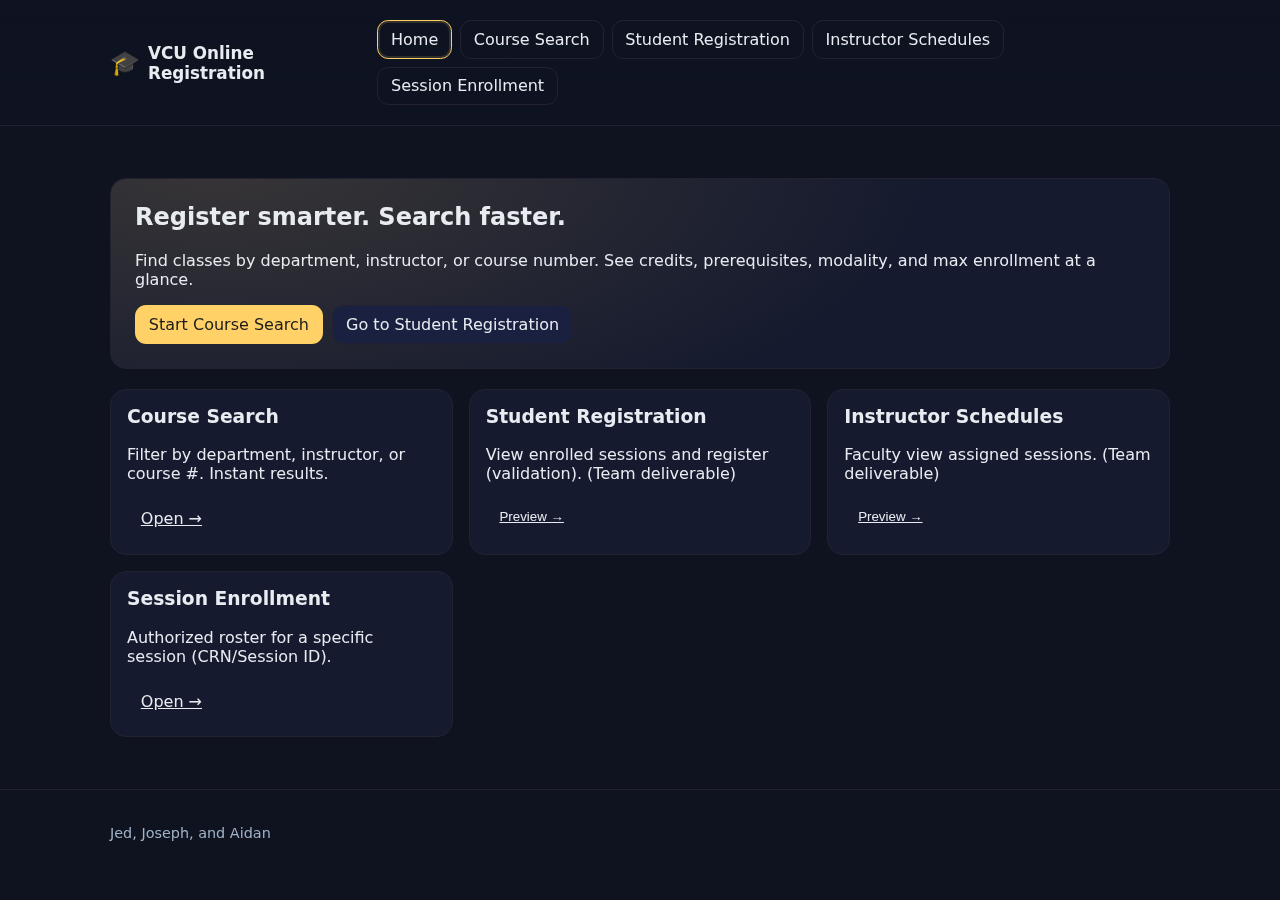
<file: index.html>
<!doctype html>
<html lang="en">
<head>
  <meta charset="utf-8" />
  <meta name="viewport" content="width=device-width, initial-scale=1" />
  <title>VCU Online Registration — Home</title>
  <link rel="stylesheet" href="styles.css" />
</head>
<body>
  <header class="site-header">
    <div class="container header-inner">
      <div class="brand">
        <span class="logo" aria-hidden="true">🎓</span>
        <h1>VCU Online Registration</h1>
      </div>
      <nav aria-label="Primary">
        <ul class="nav">
          <li><a class="btn ghost active" href="index.html" aria-current="page">Home</a></li>
          <li><a class="btn ghost" href="course-search.html">Course Search</a></li>
          <li><a class="btn ghost" href="#" onclick="alert('In Progress'); return false;">Student Registration</a></li>
          <li><a class="btn ghost" href="#" onclick="alert('In Progress'); return false;">Instructor Schedules</a></li>
          <!-- NEW: Session Enrollment in global nav -->
          <li><a class="btn ghost" href="session-enrollment.html">Session Enrollment</a></li>
        </ul>
      </nav>
    </div>
  </header>

  <main class="container">
    <section class="hero">
      <h2>Register smarter. Search faster.</h2>
      <p>Find classes by department, instructor, or course number. See credits, prerequisites, modality, and max enrollment at a glance.</p>
      <div class="hero-actions">
        <a class="btn primary" href="course-search.html">Start Course Search</a>
        <a class="btn" href="#" onclick="alert('In Progress'); return false;">Go to Student Registration</a>
      </div>
    </section>

    <section class="grid3">
      <article class="card">
        <h3>Course Search</h3>
        <p>Filter by department, instructor, or course #. Instant results.</p>
        <a class="btn link" href="course-search.html">Open →</a>
      </article>

      <article class="card">
        <h3>Student Registration</h3>
        <p>View enrolled sessions and register (validation). (Team deliverable)</p>
        <button class="btn link" onclick="alert('In Progress');">Preview →</button>
      </article>

      <article class="card">
        <h3>Instructor Schedules</h3>
        <p>Faculty view assigned sessions. (Team deliverable)</p>
        <button class="btn link" onclick="alert('In Progress');">Preview →</button>
      </article>

      <!-- NEW: Session Enrollment card -->
      <article class="card">
        <h3>Session Enrollment</h3>
        <p>Authorized roster for a specific session (CRN/Session ID).</p>
        <a class="btn link" href="session-enrollment.html">Open →</a>
      </article>
    </section>
  </main>

  <footer class="site-footer">
    <div class="container small">
      <p>Jed, Joseph, and Aidan</p>
    </div>
  </footer>
</body>
</html>
</file>
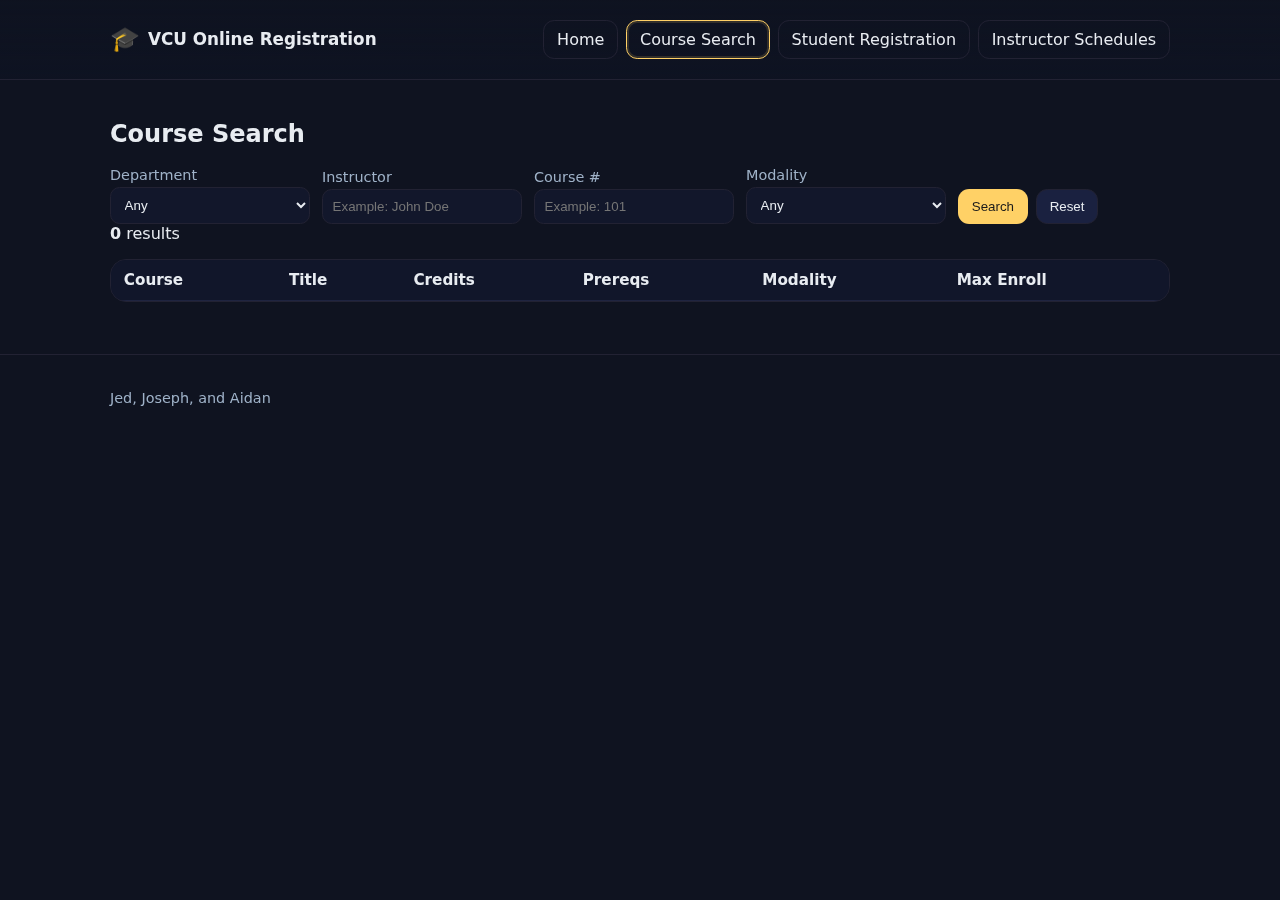
<file: course-search.html>
<!doctype html>
<html lang="en">
<head>
  <meta charset="utf-8" />
  <meta name="viewport" content="width=device-width, initial-scale=1" />
  <title>VCU Online Registration — Course Search</title>
  <link rel="stylesheet" href="styles.css" />
</head>
<body>
  <header class="site-header">
    <div class="container header-inner">
      <div class="brand">
        <span class="logo" aria-hidden="true">🎓</span>
        <h1>VCU Online Registration</h1>
      </div>
      <nav aria-label="Primary">
        <ul class="nav">
          <li><a class="btn ghost" href="index.html">Home</a></li>
          <li><a class="btn ghost active" href="course-search.html" aria-current="page">Course Search</a></li>
          <li><a class="btn ghost" href="#" onclick="alert('In Progress'); return false;">Student Registration</a></li>
          <li><a class="btn ghost" href="#" onclick="alert('In Progress'); return false;">Instructor Schedules</a></li>
        </ul>
      </nav>
    </div>
  </header>

  <main class="container">
    <h2>Course Search</h2>

    <!-- Filters -->
    <form id="searchForm" class="filters" autocomplete="off">
      <div class="field">
        <label for="department">Department</label>
        <select id="department" name="department">
          <option value="">Any</option>
          <option>INFO</option>
          <option>CS</option>
          <option>MATH</option>
          <option>STAT</option>
          <option>BUSN</option>
        </select>
      </div>

      <div class="field">
        <label for="instructor">Instructor</label>
        <input id="instructor" name="instructor" type="text" placeholder="Example: John Doe" />
      </div>

      <div class="field">
        <label for="courseNumber">Course #</label>
        <input id="courseNumber" name="courseNumber" type="text" inputmode="numeric" placeholder="Example: 101" />
      </div>

      <div class="field">
        <label for="modality">Modality</label>
        <select id="modality" name="modality">
          <option value="">Any</option>
          <option>In-Person</option>
          <option>Online</option>
          <option>Hybrid</option>
        </select>
      </div>

      <div class="actions">
        <button type="submit" class="btn primary">Search</button>
        <button type="reset" class="btn" id="resetBtn">Reset</button>
      </div>
    </form>

    <!-- Meta / count -->
    <div class="results-meta" aria-live="polite" aria-atomic="true">
      <strong id="resultCount">0</strong> results
    </div>

    <!-- Results -->
    <div class="table-wrap">
      <table class="table" id="resultsTable">
        <thead>
          <tr>
            <th>Course</th>
            <th>Title</th>
            <th>Credits</th>
            <th>Prereqs</th>
            <th>Modality</th>
            <th>Max Enroll</th>
          </tr>
        </thead>
        <tbody><!-- injected by JS --></tbody>
      </table>
    </div>

  </main>

  <footer class="site-footer">
    <div class="container small">
      <p>Jed, Joseph, and Aidan</p>
    </div>
  </footer>

  <script src="app.js"></script>
</body>
</html>
</file>
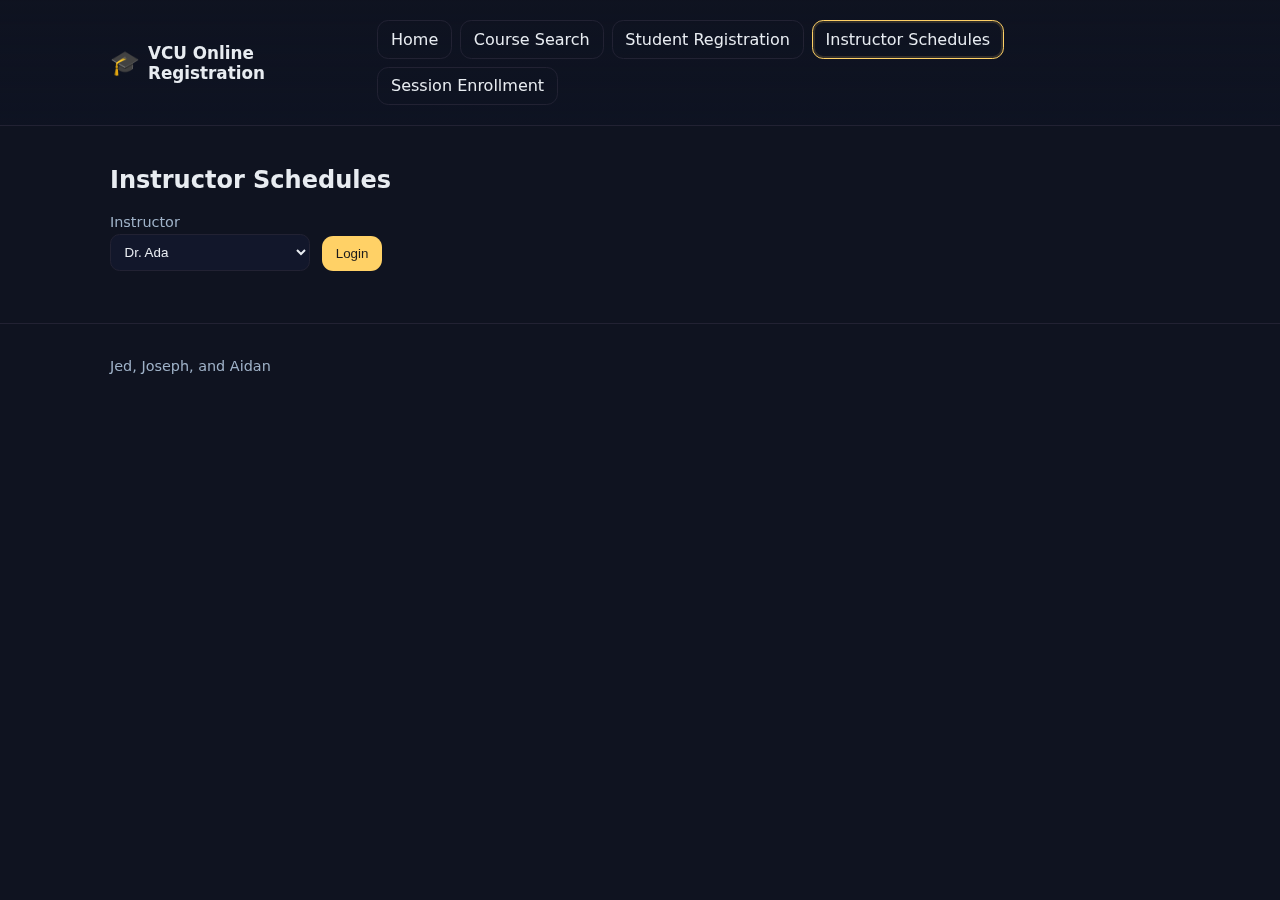
<file: instructor-schedules.html>
<!doctype html>
<html lang="en">
<head>
  <meta charset="utf-8" />
  <meta name="viewport" content="width=device-width, initial-scale=1" />
  <title>VCU Online Registration — Instructor Schedules</title>
  <link rel="stylesheet" href="styles.css" />
</head>
<body>
  <header class="site-header">
    <div class="container header-inner">
      <div class="brand">
        <span class="logo" aria-hidden="true">🎓</span>
        <h1>VCU Online Registration</h1>
      </div>
      <nav aria-label="Primary">
        <ul class="nav">
          <li><a class="btn ghost" href="index.html">Home</a></li>
          <li><a class="btn ghost" href="course-search.html">Course Search</a></li>
          <li><a class="btn ghost" href="student-registration.html">Student Registration</a></li>
          <li><a class="btn ghost active" href="instructor-schedules.html" aria-current="page">Instructor Schedules</a></li>
          <li><a class="btn ghost" href="session-enrollment.html">Session Enrollment</a></li>
        </ul>
      </nav>
    </div>
  </header>

  <main class="container">
    <h2>Instructor Schedules</h2>

    <!-- login -->
    <form id="loginForm" class="filters" autocomplete="off">
      <div class="field">
        <label for="instructorSelect">Instructor</label>
        <select id="instructorSelect" name="instructor" required></select>
      </div>
      <div class="actions">
        <button type="submit" class="btn primary">Login</button>
      </div>
    </form>

    <!-- assigned sessions -->
    <section id="schedArea" hidden>
      <div class="results-meta" aria-live="polite" aria-atomic="true">
        <strong>Assigned Sessions</strong>
      </div>

      <div class="table-wrap">
        <table class="table" id="schedTable">
          <thead>
            <tr>
              <th>Session</th>
              <th>Title</th>
              <th>Credits</th>
              <th>Modality</th>
              <th>Seats</th>
              <th>Students (preview)</th>
            </tr>
          </thead>
          <tbody><!-- injected --></tbody>
        </table>
      </div>
    </section>
  </main>

  <footer class="site-footer">
    <div class="container small"><p>Jed, Joseph, and Aidan</p></div>
  </footer>

  <script>
    const KEY = "vcu_or_data_v1";
    function loadData(){ return JSON.parse(localStorage.getItem(KEY)); }
    function seedIfMissing(){
      if (localStorage.getItem(KEY)) return;
      const data = {
        students: [
          { id:"S1001", name:"Jane Doe", email:"jane@email.com", enrolled:["CS101-01"] },
          { id:"S1002", name:"John Smith", email:"john@email.com", enrolled:[] },
          { id:"S1003", name:"Alex Kim", email:"alex@email.com", enrolled:[] }
        ],
        instructors: [
          { id:"I10", name:"Dr. Ada" },
          { id:"I20", name:"Dr. Gauss" },
          { id:"I30", name:"Prof. Hopper" }
        ],
        sessions: [
          { id:"CS101-01", dept:"CS", number:"101", title:"Intro to CS", credits:3, modality:"In-Person", max:3, instructor:"Dr. Ada", enrolled:["S1001"] },
          { id:"MATH201-02", dept:"MATH", number:"201", title:"Calculus II", credits:4, modality:"Online", max:2, instructor:"Dr. Gauss", enrolled:[] },
          { id:"CS220-01", dept:"CS", number:"220", title:"Data Structures", credits:3, modality:"Hybrid", max:2, instructor:"Prof. Hopper", enrolled:[] }
        ]
      };
      localStorage.setItem(KEY, JSON.stringify(data));
    }

    const instructorSelect = document.getElementById("instructorSelect");
    const loginForm = document.getElementById("loginForm");
    const schedArea = document.getElementById("schedArea");
    const schedTableBody = document.querySelector("#schedTable tbody");

    let currentInstructor = null;

    function populateInstructors(){
      const { instructors } = loadData();
      instructorSelect.innerHTML = instructors.map(i => `<option value="${i.name}">${i.name}</option>`).join("");
    }

    function renderSchedule(){
      const { sessions, students } = loadData();
      const mine = sessions.filter(s => s.instructor === currentInstructor);
      if (mine.length === 0){
        schedTableBody.innerHTML = `<tr><td colspan="6">No assigned sessions.</td></tr>`;
        return;
      }
      schedTableBody.innerHTML = mine.map(ssn => {
        const seats = `${ssn.enrolled.length}/${ssn.max}`;
        const names = ssn.enrolled.slice(0,3).map(id => {
          const st = students.find(s => s.id === id);
          return st ? st.name : id;
        });
        const more = ssn.enrolled.length > 3 ? `, +${ssn.enrolled.length-3} more` : "";
        return `<tr>
          <td>${ssn.id}</td>
          <td>${ssn.title}</td>
          <td>${ssn.credits}</td>
          <td>${ssn.modality}</td>
          <td>${seats}</td>
          <td>${names.join(", ")}${more}</td>
        </tr>`;
      }).join("");
    }

    seedIfMissing();
    populateInstructors();

    loginForm.addEventListener("submit", (e) => {
      e.preventDefault();
      currentInstructor = instructorSelect.value;
      schedArea.hidden = false;
      renderSchedule();
    });
  </script>
</body>
</html>
</file>
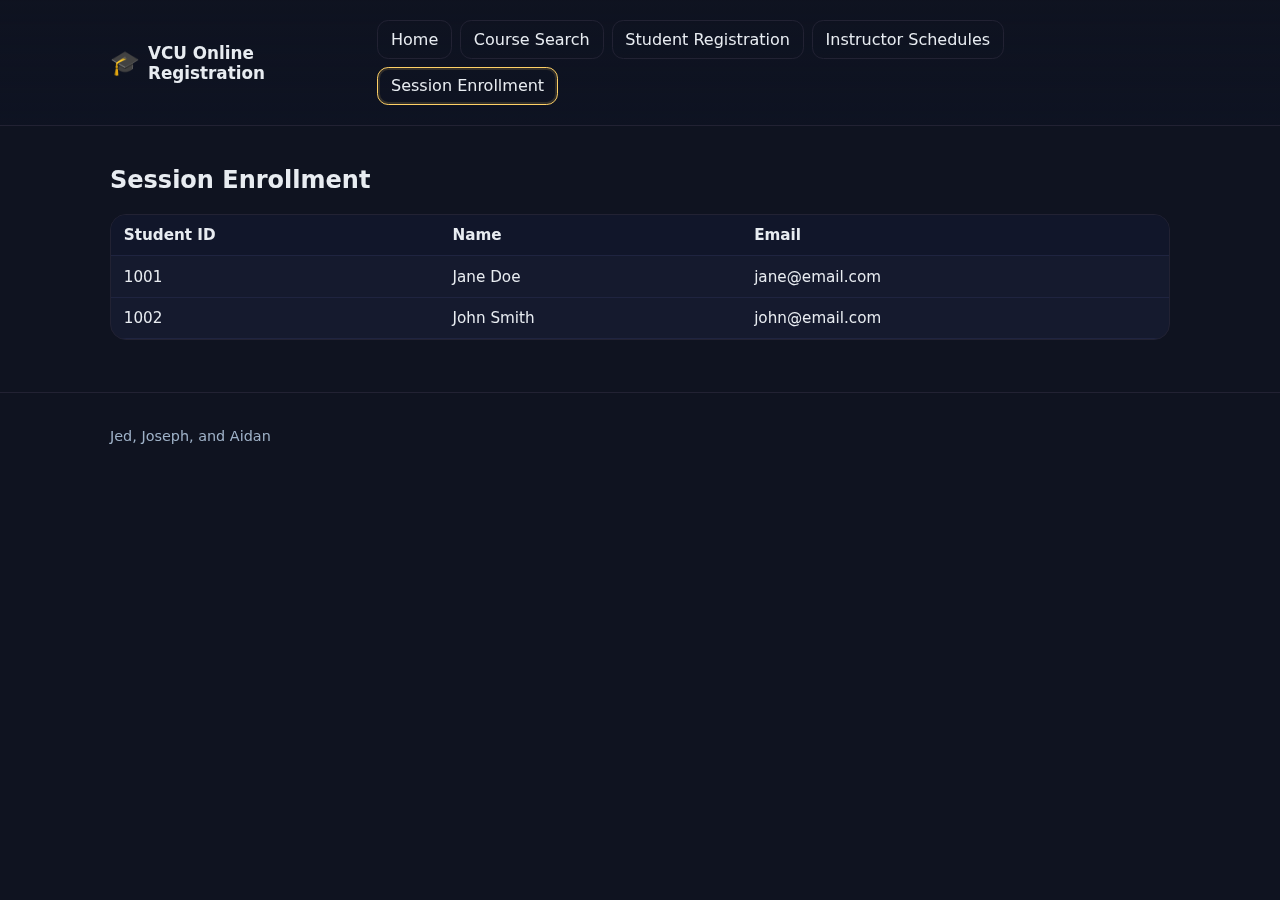
<file: session-enrollment.html>
<!doctype html>
<html lang="en">
<head>
  <meta charset="utf-8" />
  <meta name="viewport" content="width=device-width, initial-scale=1" />
  <title>VCU Online Registration — Session Enrollment</title>
  <link rel="stylesheet" href="styles.css" />
</head>
<body>
  <header class="site-header">
    <div class="container header-inner">
      <div class="brand">
        <span class="logo">🎓</span>
        <h1>VCU Online Registration</h1>
      </div>
      <nav aria-label="Primary">
        <ul class="nav">
          <li><a class="btn ghost" href="index.html">Home</a></li>
          <li><a class="btn ghost" href="course-search.html">Course Search</a></li>
          <li><a class="btn ghost" href="#">Student Registration</a></li>
          <li><a class="btn ghost" href="#">Instructor Schedules</a></li>
          <li><a class="btn ghost active" href="session-enrollment.html" aria-current="page">Session Enrollment</a></li>
        </ul>
      </nav>
    </div>
  </header>

  <main class="container">
    <h2 id="sessionTitle">Session Enrollment</h2>
    <div class="table-wrap">
      <table class="table">
        <thead>
          <tr>
            <th>Student ID</th>
            <th>Name</th>
            <th>Email</th>
          </tr>
        </thead>
        <tbody id="rosterBody">
          <!-- JS will populate -->
        </tbody>
      </table>
    </div>
  </main>

  <footer class="site-footer">
    <div class="container small"><p>Jed, Joseph, and Aidan</p></div>
  </footer>

  <script>
    const session = JSON.parse(localStorage.getItem("selectedSession") || "{}");
    if (session.title){
      document.getElementById("sessionTitle").textContent =
        `${session.dept} ${session.number} — ${session.title}`;
    }
    // demo students
    const students = [
      {id: "1001", name:"Jane Doe", email:"jane@email.com"},
      {id: "1002", name:"John Smith", email:"john@email.com"}
    ];
    const tbody = document.getElementById("rosterBody");
    tbody.innerHTML = students.map(s =>
      `<tr><td>${s.id}</td><td>${s.name}</td><td>${s.email}</td></tr>`
    ).join("");
  </script>
</body>
</html>
</file>
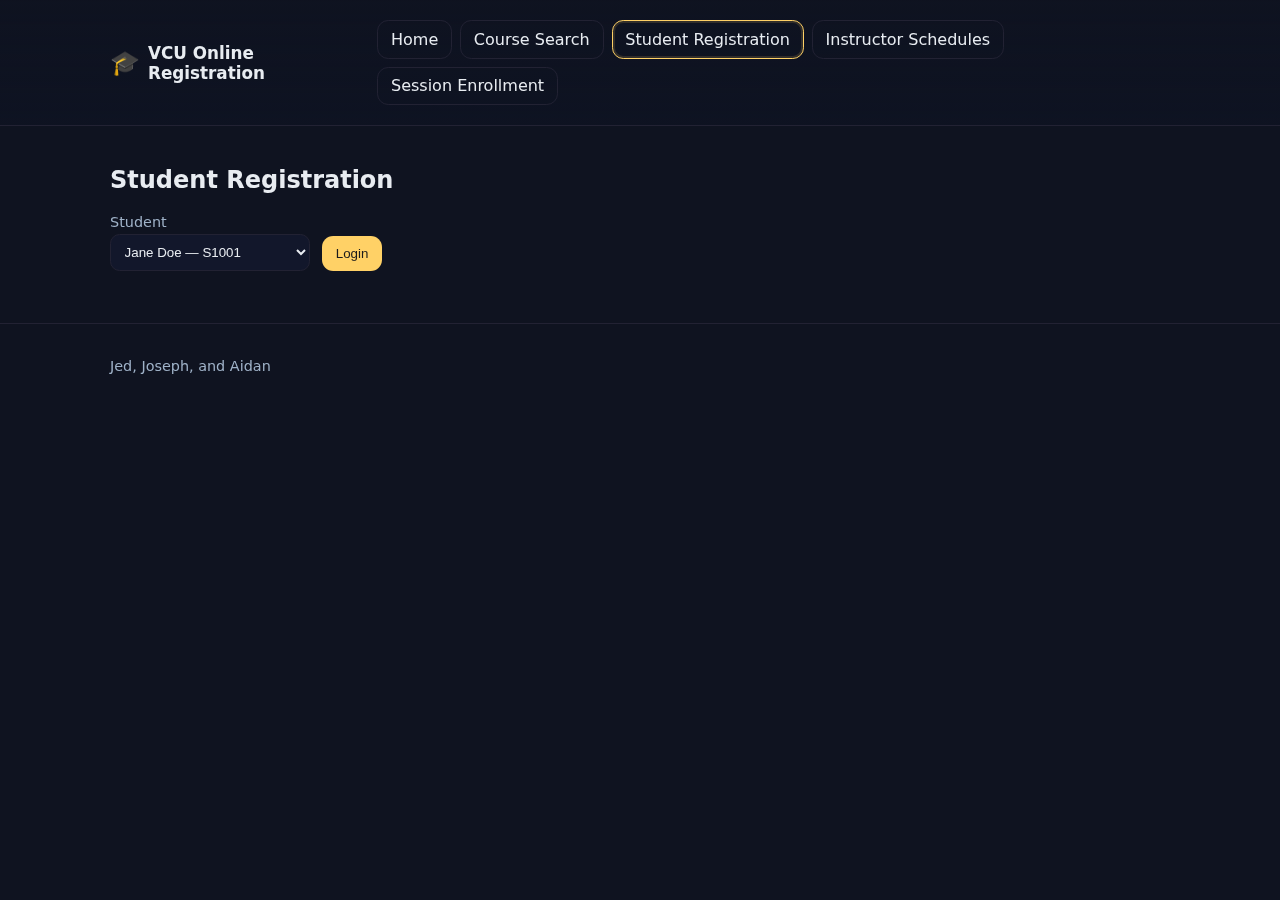
<file: student-registration.html>
<!doctype html>
<html lang="en">
<head>
  <meta charset="utf-8" />
  <meta name="viewport" content="width=device-width, initial-scale=1" />
  <title>VCU Online Registration — Student Registration</title>
  <link rel="stylesheet" href="styles.css" />
</head>
<body>
  <header class="site-header">
    <div class="container header-inner">
      <div class="brand">
        <span class="logo" aria-hidden="true">🎓</span>
        <h1>VCU Online Registration</h1>
      </div>
      <nav aria-label="Primary">
        <ul class="nav">
          <li><a class="btn ghost" href="index.html">Home</a></li>
          <li><a class="btn ghost" href="course-search.html">Course Search</a></li>
          <li><a class="btn ghost active" href="student-registration.html" aria-current="page">Student Registration</a></li>
          <li><a class="btn ghost" href="instructor-schedules.html">Instructor Schedules</a></li>
          <li><a class="btn ghost" href="session-enrollment.html">Session Enrollment</a></li>
        </ul>
      </nav>
    </div>
  </header>

  <main class="container">
    <h2>Student Registration</h2>

    <!-- login -->
    <form id="loginForm" class="filters" autocomplete="off">
      <div class="field">
        <label for="studentSelect">Student</label>
        <select id="studentSelect" name="student" required></select>
      </div>
      <div class="actions">
        <button type="submit" class="btn primary">Login</button>
      </div>
    </form>

    <!-- enrollments -->
    <section id="myEnrollments" hidden>
      <div class="results-meta" aria-live="polite" aria-atomic="true">
        <strong>My Enrolled Sessions</strong>
      </div>
      <div class="table-wrap">
        <table class="table" id="enrolledTable">
          <thead>
            <tr>
              <th>Session</th>
              <th>Title</th>
              <th>Credits</th>
              <th>Modality</th>
              <th>Instructor</th>
              <th>Seats</th>
            </tr>
          </thead>
          <tbody><!-- injected --></tbody>
        </table>
      </div>
    </section>

    <!-- register -->
    <section id="registerArea" hidden>
      <h3>Register for a Session</h3>
      <form id="registerForm" class="filters" autocomplete="off">
        <div class="field">
          <label for="sessionSelect">Available Sessions</label>
          <select id="sessionSelect" name="session" required></select>
        </div>
        <div class="actions">
          <button type="submit" class="btn primary">Register</button>
          <button type="button" class="btn" id="refreshBtn">Refresh</button>
        </div>
      </form>
      <p id="statusMsg" class="small" role="status" aria-live="polite"></p>
    </section>
  </main>

  <footer class="site-footer">
    <div class="container small"><p>Jed, Joseph, and Aidan</p></div>
  </footer>

  <script>
    // shared data model in localStorage so pages stay in sync
    const KEY = "vcu_or_data_v1";

    function seedIfMissing(){
      if (localStorage.getItem(KEY)) return;
      const data = {
        students: [
          { id:"S1001", name:"Jane Doe", email:"jane@email.com", enrolled:["CS101-01"] },
          { id:"S1002", name:"John Smith", email:"john@email.com", enrolled:[] },
          { id:"S1003", name:"Alex Kim", email:"alex@email.com", enrolled:[] }
        ],
        instructors: [
          { id:"I10", name:"Dr. Ada" },
          { id:"I20", name:"Dr. Gauss" },
          { id:"I30", name:"Prof. Hopper" }
        ],
        sessions: [
          { id:"CS101-01", dept:"CS", number:"101", title:"Intro to CS", credits:3, modality:"In-Person", max:3, instructor:"Dr. Ada", enrolled:["S1001"] },
          { id:"MATH201-02", dept:"MATH", number:"201", title:"Calculus II", credits:4, modality:"Online", max:2, instructor:"Dr. Gauss", enrolled:[] },
          { id:"CS220-01", dept:"CS", number:"220", title:"Data Structures", credits:3, modality:"Hybrid", max:2, instructor:"Prof. Hopper", enrolled:[] }
        ]
      };
      localStorage.setItem(KEY, JSON.stringify(data));
    }
    function loadData(){ return JSON.parse(localStorage.getItem(KEY)); }
    function saveData(d){ localStorage.setItem(KEY, JSON.stringify(d)); }

    const studentSelect = document.getElementById("studentSelect");
    const loginForm = document.getElementById("loginForm");
    const myEnrollments = document.getElementById("myEnrollments");
    const enrolledTableBody = document.querySelector("#enrolledTable tbody");
    const registerArea = document.getElementById("registerArea");
    const sessionSelect = document.getElementById("sessionSelect");
    const registerForm = document.getElementById("registerForm");
    const statusMsg = document.getElementById("statusMsg");
    const refreshBtn = document.getElementById("refreshBtn");

    let currentStudentId = null;

    function populateStudents(){
      const { students } = loadData();
      studentSelect.innerHTML = students.map(s => `<option value="${s.id}">${s.name} — ${s.id}</option>`).join("");
    }

    function renderEnrollments(){
      const { students, sessions } = loadData();
      const me = students.find(s => s.id === currentStudentId);
      if (!me) return;
      if (me.enrolled.length === 0){
        enrolledTableBody.innerHTML = `<tr><td colspan="6">No active enrollments.</td></tr>`;
        return;
      }
      enrolledTableBody.innerHTML = me.enrolled.map(id => {
        const ssn = sessions.find(x => x.id === id);
        const seats = `${ssn.enrolled.length}/${ssn.max}`;
        return `<tr>
          <td>${ssn.id}</td>
          <td>${ssn.title}</td>
          <td>${ssn.credits}</td>
          <td>${ssn.modality}</td>
          <td>${ssn.instructor}</td>
          <td>${seats}</td>
        </tr>`;
      }).join("");
    }

    function populateAvailableSessions(){
      const { students, sessions } = loadData();
      const me = students.find(s => s.id === currentStudentId);
      const choices = sessions.filter(ssn => !me.enrolled.includes(ssn.id));
      if (choices.length === 0){
        sessionSelect.innerHTML = `<option value="">No sessions available</option>`;
        sessionSelect.disabled = true;
      } else {
        sessionSelect.disabled = false;
        sessionSelect.innerHTML = choices.map(ssn => {
          const seats = `${ssn.enrolled.length}/${ssn.max}`;
          return `<option value="${ssn.id}">${ssn.dept} ${ssn.number} — ${ssn.title} (Seats ${seats})</option>`;
        }).join("");
      }
    }

    function setStatus(msg, ok=true){
      statusMsg.textContent = msg;
      statusMsg.className = ok ? "small" : "small error";
    }

    function registerForSession(e){
      e.preventDefault();
      const targetId = sessionSelect.value;
      if (!targetId) return;

      const data = loadData();
      const me = data.students.find(s => s.id === currentStudentId);
      const ssn = data.sessions.find(x => x.id === targetId);

      if (me.enrolled.includes(targetId)){
        setStatus("Already enrolled in this session.", false);
        return;
      }
      if (ssn.enrolled.length >= ssn.max){
        setStatus("This session is full.", false);
        return;
      }

      me.enrolled.push(targetId);
      ssn.enrolled.push(me.id);
      saveData(data);

      renderEnrollments();
      populateAvailableSessions();
      setStatus("Enrolled successfully.");
    }

    seedIfMissing();
    populateStudents();

    loginForm.addEventListener("submit", (e) => {
      e.preventDefault();
      currentStudentId = studentSelect.value;
      myEnrollments.hidden = false;
      registerArea.hidden = false;
      setStatus("");
      renderEnrollments();
      populateAvailableSessions();
    });

    registerForm.addEventListener("submit", registerForSession);
    refreshBtn.addEventListener("click", () => {
      renderEnrollments();
      populateAvailableSessions();
      setStatus("Refreshed.");
    });
  </script>
</body>
</html>
</file>
<file: styles.css>
:root{
  --bg:#0f1320; --card:#151a2e; --brand:#ffd166; --text:#e8ecf1;
  --muted:#9fb2c8; --stroke:#223; --focus:#6aa9ff;
}
*{box-sizing:border-box}
html,body{margin:0;padding:0;background:var(--bg);color:var(--text);font-family:system-ui,-apple-system,Segoe UI,Roboto,Inter,Arial,sans-serif}
.container{max-width:1100px;margin:auto;padding:1.25rem}
.small{font-size:.9rem;color:var(--muted)}
.mt-2{margin-top:1rem}

/* Header */
.site-header{border-bottom:1px solid var(--stroke);backdrop-filter:saturate(140%) blur(6px);position:sticky;top:0;background:linear-gradient(180deg,rgba(15,19,32,.9),rgba(15,19,32,.6))}
.header-inner{display:flex;align-items:center;justify-content:space-between;gap:.5rem}
.brand{display:flex;align-items:center;gap:.5rem}
.brand .logo{font-size:1.5rem}
.brand h1{font-size:1.05rem;margin:0}
.nav{display:flex;list-style:none;margin:0;padding:0;gap:.5rem;flex-wrap:wrap}

/* Buttons */
.btn{appearance:none;border:1px solid var(--stroke);background:#1a2140;color:var(--text);padding:.55rem .8rem;border-radius:.7rem;text-decoration:none;display:inline-flex;align-items:center;gap:.35rem;cursor:pointer}
.btn:hover{border-color:#2c3255}
.btn.ghost{background:transparent}
.btn.ghost.active{border-color:var(--brand);box-shadow:0 0 0 2px rgba(255,209,102,.15) inset}
.btn.primary{background:var(--brand);color:#1b1b1b;border-color:transparent}
.btn.link{background:transparent;border-color:transparent;text-decoration:underline}

/* Hero */
.hero{margin:2rem 0 1.25rem;padding:1.5rem;border:1px solid var(--stroke);border-radius:1rem;background:radial-gradient(1200px 500px at 10% -10%,rgba(255,209,102,.15),transparent 60%),var(--card)}
.hero h2{margin-top:0}
.hero-actions{display:flex;gap:.6rem;flex-wrap:wrap}

/* Cards */
.grid3{display:grid;grid-template-columns:repeat(3,1fr);gap:1rem}
@media (max-width:900px){.grid3{grid-template-columns:1fr 1fr}}
@media (max-width:620px){.grid3{grid-template-columns:1fr}}
.card{background:var(--card);border:1px solid var(--stroke);border-radius:1rem;padding:1rem}
.card h3{margin-top:0}

/* Filters */
.filters{display:grid;grid-template-columns:repeat(5,1fr) auto;gap:.75rem;align-items:end;margin:1rem 0 0}
@media (max-width:900px){.filters{grid-template-columns:1fr 1fr 1fr}}
.field label{display:block;color:var(--muted);font-size:.9rem;margin:0 0 .25rem}
.field input,.field select{width:100%;padding:.55rem .6rem;border-radius:.6rem;border:1px solid var(--stroke);background:#12172b;color:var(--text)}
.field input:focus,.field select:focus,.btn:focus{outline:2px solid var(--focus);outline-offset:2px}
.actions{display:flex;gap:.5rem}

/* Table */
.table-wrap{margin-top:1rem;border:1px solid var(--stroke);border-radius:1rem;overflow:auto;background:var(--card)}
.table{width:100%;border-collapse:collapse;font-size:.95rem}
.table th,.table td{padding:.7rem .8rem;border-bottom:1px solid #1f2440;text-align:left}
.table thead th{position:sticky;top:0;background:#11162a}
.table tbody tr:hover{background:#171d36}

/* Footer */
.site-footer{border-top:1px solid var(--stroke);margin-top:2rem}
</file>
